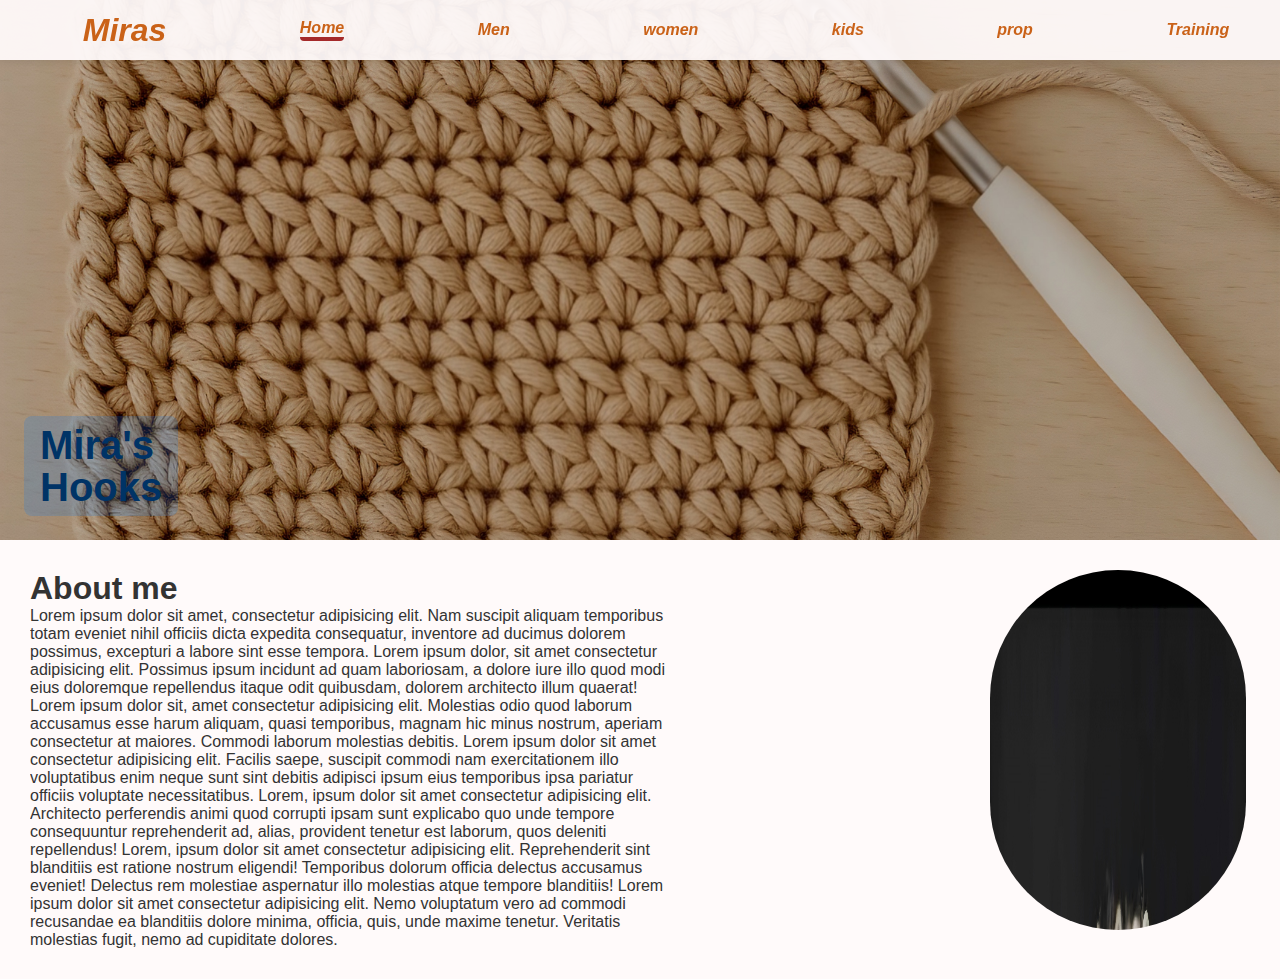
<file: index.html>
<!DOCTYPE html>
<html lang="en">
<head>
    <meta charset="UTF-8">
    <meta name="viewport" content="width=device-width, initial-scale=1.0">
    <title>Mira's Hooks</title>
    <link rel="stylesheet" href="style.css">
     <link rel="shortcut icon" href="/image/hook.jpg" type="image/x-icon">
    <link rel="preload" as="image" href="/image/IMG-20251015-WA0004(1)(1).jpg">
</head>
<body>
<nav class="miras">
    <h1>Miras </h1>
   <a href="/index.html"><li class="active">Home</li></a>
   <a href="/men.html"><li>Men</li></a>
   <a href="/women.html"><li>women</li></a>
    <a href="/kids.html"><li>kids</li></a>
    <a href="#"><li>prop</li></a>
    <a href="#"><li>Training</li></a>
</nav>

<!-- Hamburger menu for mobile -->
<button class="hamburger" onclick="toggleMenu()">☰</button>

<!-- Side navigation -->
<div class="side-nav" id="sideNav">
    <a href="/index.html">Home</a>
    <a href="/men.html">Men</a>
    <a href="/women.html">Women</a>
    <a href="/kids.html">Kids</a>
    <a href="#">Props</a>
    <a href="#">Training</a>
</div>

<!-- Overlay for closing menu -->
<div class="overlay" id="overlay" onclick="closeMenu()"></div>
<header class="hero">
    <img loading="lazy" decoding="async" class="hero-img" src="/image/IMG-20251015-WA0004(1)(1).jpg" alt="Mira's Hooks hero" width="4242" height="2828">
    <div class="hero-title">
        <h1>Mira's<br>Hooks</h1>
        <a href="#about"><button class="boy">Learn more</button></a>
    </div>
</header>

<main id="about">
    <div class="kjd">
    <h1>About me</h1>
    <p>Lorem ipsum dolor sit amet, consectetur adipisicing elit. Nam suscipit aliquam temporibus totam eveniet nihil officiis dicta expedita consequatur, inventore ad ducimus dolorem possimus, excepturi a labore sint esse tempora. Lorem ipsum dolor, sit amet consectetur adipisicing elit. Possimus ipsum incidunt ad quam laboriosam, a dolore iure illo quod modi eius doloremque repellendus itaque odit quibusdam, dolorem architecto illum quaerat! Lorem ipsum dolor sit, amet consectetur adipisicing elit. Molestias odio quod laborum accusamus esse harum aliquam, quasi temporibus, magnam hic minus nostrum, aperiam consectetur at maiores. Commodi laborum molestias debitis. Lorem ipsum dolor sit amet consectetur adipisicing elit. Facilis saepe, suscipit commodi nam exercitationem illo voluptatibus enim neque sunt sint debitis adipisci ipsum eius temporibus ipsa pariatur officiis voluptate necessitatibus. Lorem, ipsum dolor sit amet consectetur adipisicing elit. Architecto perferendis animi quod corrupti ipsam sunt explicabo quo unde tempore consequuntur reprehenderit ad, alias, provident tenetur est laborum, quos deleniti repellendus! Lorem, ipsum dolor sit amet consectetur adipisicing elit. Reprehenderit sint blanditiis est ratione nostrum eligendi! Temporibus dolorum officia delectus accusamus eveniet! Delectus rem molestiae aspernatur illo molestias atque tempore blanditiis! Lorem ipsum dolor sit amet consectetur adipisicing elit. Nemo voluptatum vero ad commodi recusandae ea blanditiis dolore minima, officia, quis, unde maxime tenetur. Veritatis molestias fugit, nemo ad cupiditate dolores.</p>
    </div>
    <div class="lop" style="overflow: hidden;"> <img loading="lazy" decoding="async" src="/image/IMG-20251103-WA0000.jpg" alt="About image" width="100%" style="margin-top: -30px;" height="4320"> </div>
</main>

<script>
function toggleMenu() {
    const sideNav = document.getElementById('sideNav');
    const overlay = document.getElementById('overlay');
    sideNav.classList.toggle('open');
    overlay.classList.toggle('active');
}

function closeMenu() {
    const sideNav = document.getElementById('sideNav');
    const overlay = document.getElementById('overlay');
    sideNav.classList.remove('open');
    overlay.classList.remove('active');
}
</script>

</body>
</html>
</file>
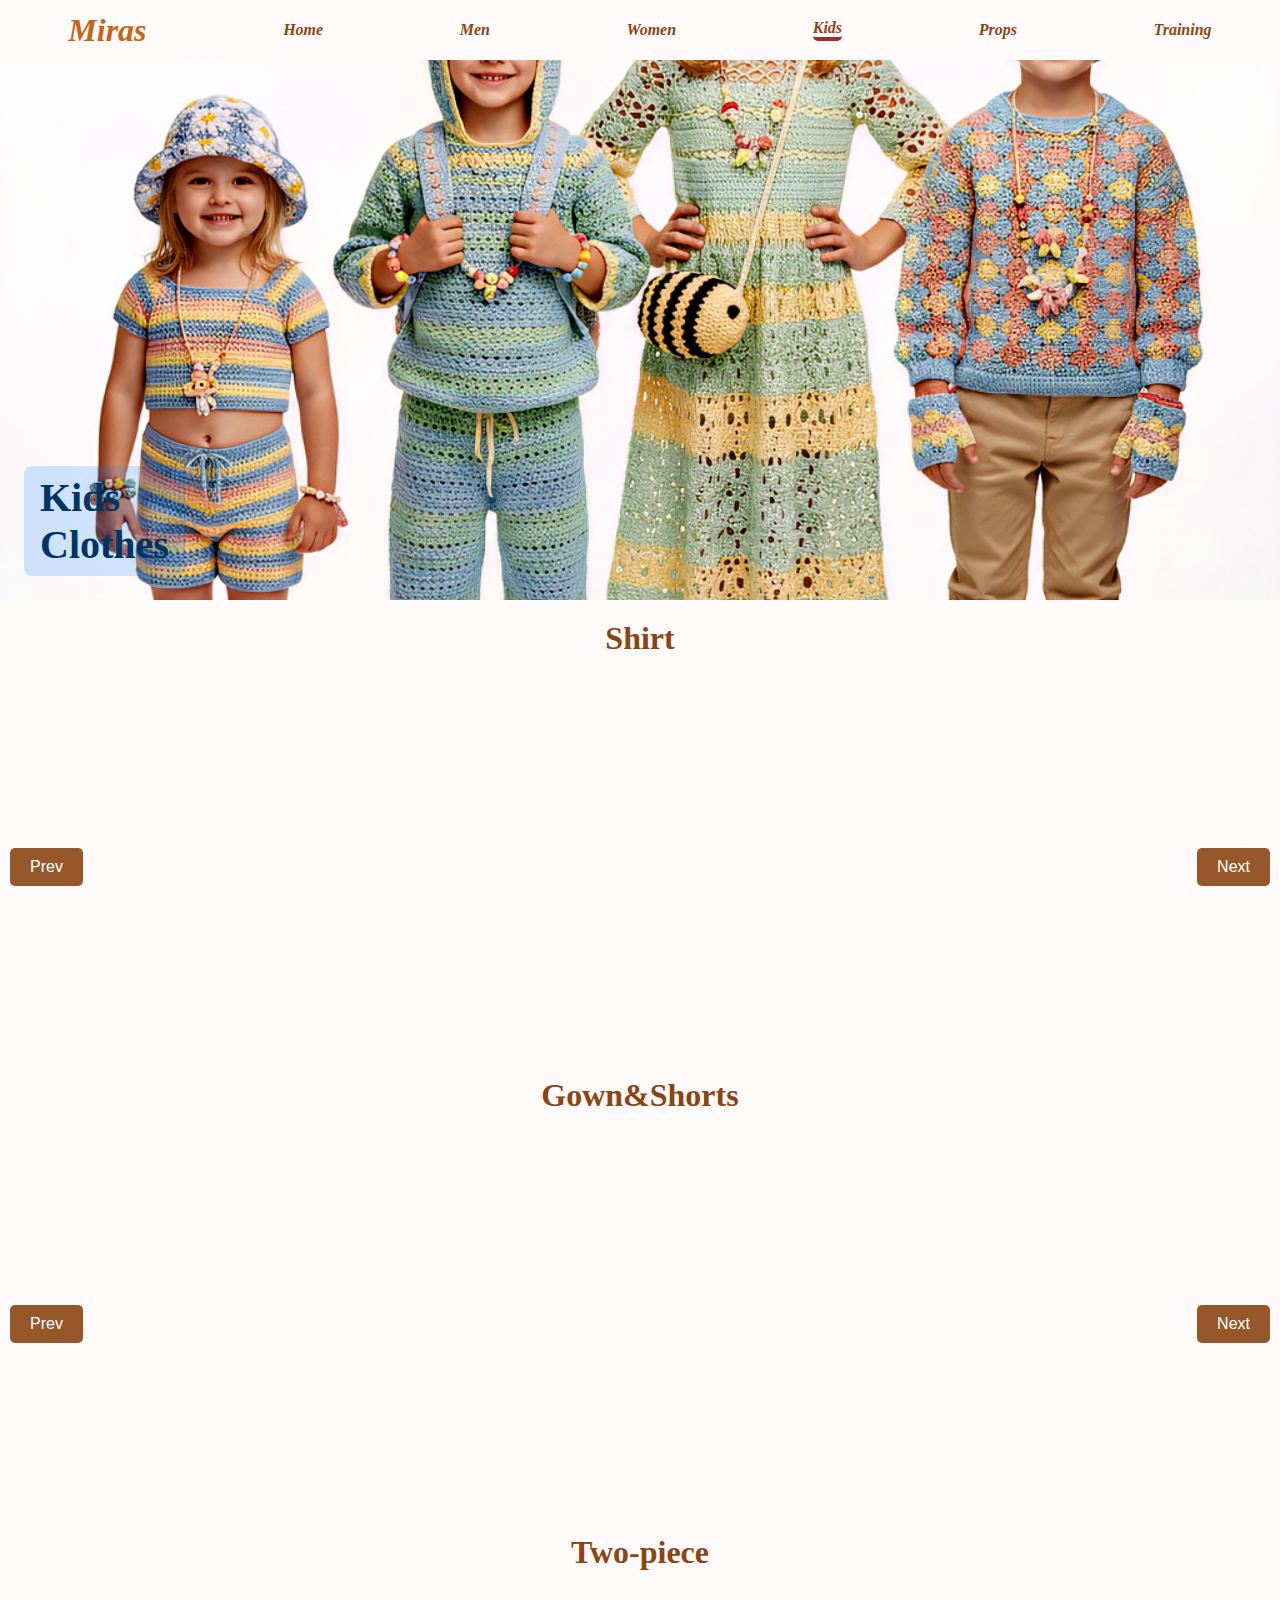
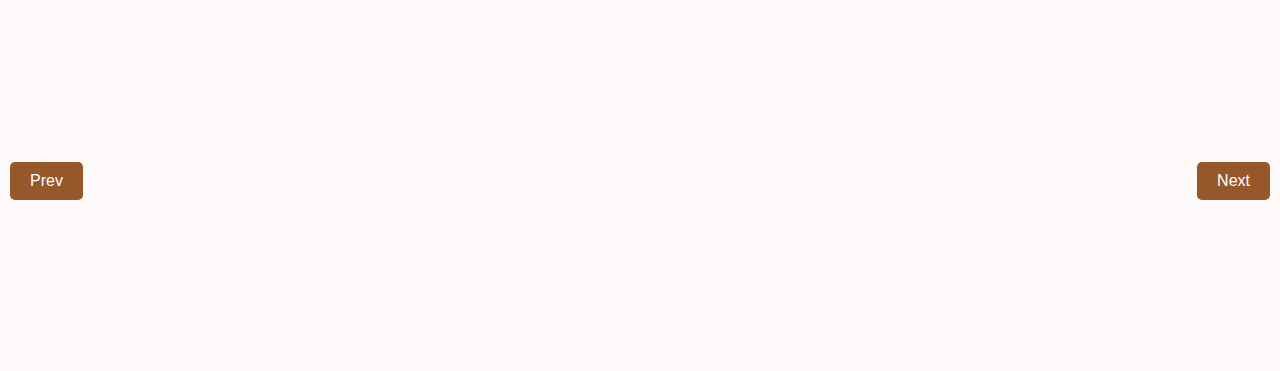
<file: kids.html>
<!DOCTYPE html>
<html lang="en">
<head>
    <meta charset="UTF-8">
    <meta name="viewport" content="width=device-width, initial-scale=1.0">
    <title>Document</title>
    <link rel="stylesheet" href="kids.css">
    <link rel="preload" as="image" href="/image/kids/1763145765250.jpg">
</head>
<body>
   <nav class="miras">
    <h1>Miras</h1>
    <a href="/index.html"><li>Home</li></a>
    <a href="/men.html"><li>Men</li></a>
    <a href="/women.html"><li>Women</li></a>
    <a href="/kids.html"><li class="active">Kids</li></a>
    <a href="#"><li>Props</li></a>
    <a href="#"><li>Training</li></a>
</nav>

<!-- Hamburger menu for mobile -->
<button class="hamburger" onclick="toggleMenu()">☰</button>

<!-- Side navigation -->
<div class="side-nav" id="sideNav">
    <a href="/index.html">Home</a>
    <a href="/men.html">Men</a>
    <a href="/women.html">Women</a>
    <a href="/kids.html">Kids</a>
    <a href="#">Props</a>
    <a href="#">Training</a>
</div>

<!-- Overlay for closing menu -->
<div class="overlay" id="overlay" onclick="closeMenu()"></div>

    <header class="hero">
        <img loading="lazy" decoding="async" class="hero-img" src="/image/kids/1763145765250.jpg" alt="Kids clothes hero image" width="3072" height="2379">
        <div class="hero-title"><h1>Kids<br>Clothes</h1></div>
    </header>
    <main>
    <section id="shirt" class="category">
        <h2>Shirt</h2>
        <div class="slider-container">
            <button class="prev">Prev</button>
            <button class="next">Next</button>
            <div class="boxes">
                <div class="box"><img loading="lazy" decoding="async" src="/image/kids/IMG_5036.jpg"     alt="Kids shirt 1" width="736" height="496"><p>Shirt 1 <br>price: 50 $</p></div>
                <div class="box"><img loading="lazy" decoding="async" src="/image/kids/IMG_5055.JPG.jpg" alt="Kids shirt 2" width="736" height="854"><p>Shirt 2 <br>price: 50 $</p></div>
                <div class="box"><img loading="lazy" decoding="async" src="/image/kids/IMG_5054.JPG.jpg" alt="Kids shirt 3" width="736" height="920"><p>Shirt 3 <br>price: 50 $</p></div>
                <div class="box"><img loading="lazy" decoding="async" src="/image/kids/IMG_5044.jpg"     alt="Kids shirt 4" width="736" height="545"><p>Shirt 4 <br>price: 50 $</p></div>
                <div class="box"><img loading="lazy" decoding="async" src="[data-uri]" alt="placeholder image" width="1" height="1"><p>Shirt 5 <br>price: 50 $</p></div>
            </div>
        </div>
    </section>

    <section id="Gown&shorts" class="category">
        <h2>Gown&Shorts</h2>
        <div class="slider-container">
            <button class="prev">Prev</button>
            <button class="next">Next</button>
            <div class="boxes">
                <div class="box"><img src="/image/kids/IMG_4768.jpg"     alt="Gown&shorts 1" loading="lazy" decoding="async" width="707" height="1135"><p>Gown&shorts 1 <br>price: 50 $</p></div>
                <div class="box"><img src="/image/kids/IMG_5049.JPG.jpg" alt="Gown&shorts 2" loading="lazy" decoding="async" width="736" height="1104"><p>Gown&shorts 2 <br>price: 50 $</p></div>
                <div class="box"><img src="/image/kids/IMG_5037.JPG.jpg" alt="Gown&shorts 3" loading="lazy" decoding="async" width="736" height="736"><p>Gown&shorts 3 <br>price: 50 $</p></div>
                <div class="box"><img src="/image/kids/IMG_5047.JPG.jpg" alt="Gown&shorts 4" loading="lazy" decoding="async" width="736" height="981"><p>Gown&shorts 4 <br>price: 50 $</p></div>
                <div class="box"><img src="/image/kids/IMG_4767.jpg"     alt="Gown&shorts 5" loading="lazy" decoding="async" width="828" height="452"><p>Gown&shorts 5 <br>price: 50 $</p></div>
                <div class="box"><img src="/image/kids/IMG_5044 2.jpg"   alt="Gown&shorts 6" loading="lazy" decoding="async" width="621" height="554"><p>Gown&shorts 6 <br>price: 50 $</p></div>
                <div class="box"><img src="/image/kids/IMG_5042.JPG.jpg" alt="Gown&shorts 7" loading="lazy" decoding="async" width="736" height="1104"><p>Gown&shorts 7 <br>price: 50 $</p></div>
                <div class="box"><img src="/image/kids/IMG_5056.JPG.jpg" alt="Gown&shorts 8" loading="lazy" decoding="async" width="736" height="981"><p>Gown&shorts 8 <br>price: 50 $</p></div>
            </div>
        </div>
    </section>

    <section id="Two-Piece" class="category">
        <h2>Two-piece</h2>
        <div class="slider-container">
            <button class="prev">Prev</button>
            <button class="next">Next</button>
            <div class="boxes">
                <div class="box"><img src="/image/kids/IMG_5041.JPG.jpg" alt="Two-piece 1" loading="lazy" decoding="async" width="736" height="736"><p>Two-piece 1 <br>price: 50 $</p></div>
                <div class="box"><img src="/image/kids/IMG_5042.JPG.jpg" alt="Two-piece 2" loading="lazy" decoding="async" width="736" height="1104"><p>Two-piece 2 <br>price: 50 $</p></div>
                <div class="box"><img src="/image/kids/IMG_5053.JPG.jpg" alt="Two-piece 3" loading="lazy" decoding="async" width="736" height="981"><p>Two-piece 3 <br>price: 50 $</p></div>
                <div class="box"><img src="/image/kids/IMG_5050.JPG.jpg" alt="Two-piece 4" loading="lazy" decoding="async" width="474" height="495"><p>Two-piece 4 <br>price: 50 $</p></div>
                <div class="box"><img src="/image/kids/IMG_5056.JPG.jpg" alt="Two-piece 5" loading="lazy" decoding="async" width="736" height="981"><p>Two-piece 5 <br>price: 50 $</p></div>
                <div class="box"><img src="/image/kids/IMG_5047.JPG.jpg" alt="Two-piece 6" loading="lazy" decoding="async" width="736" height="981"><p>Two-piece 6 <br>price: 50 $</p></div>
            </div>
        </div>
    </section>
    </section>
    <script>
        document.addEventListener('DOMContentLoaded', function() {
            const sliderContainers = document.querySelectorAll('.slider-container');

            sliderContainers.forEach(container => {
                const boxes = container.querySelector('.boxes');
                const prevBtn = container.querySelector('.prev');
                const nextBtn = container.querySelector('.next');
                const boxWidth = container.querySelector('.box').offsetWidth + 20; // width + margin
                let currentIndex = 0;
                const totalBoxes = boxes.children.length;
                const visibleBoxes = 4; // assuming 4 boxes visible
                const maxIndex = totalBoxes - visibleBoxes;

                nextBtn.addEventListener('click', () => {
                    if (currentIndex < maxIndex) {
                        currentIndex++;
                        boxes.style.transform = `translateX(-${currentIndex * boxWidth}px)`;
                    }
                });

                prevBtn.addEventListener('click', () => {
                    if (currentIndex > 0) {
                        currentIndex--;
                        boxes.style.transform = `translateX(-${currentIndex * boxWidth}px)`;
                    }
                });
            });
        });
    </script>

<script>
function toggleMenu() {
    const sideNav = document.getElementById('sideNav');
    const overlay = document.getElementById('overlay');
    sideNav.classList.toggle('open');
    overlay.classList.toggle('active');
}

function closeMenu() {
    const sideNav = document.getElementById('sideNav');
    const overlay = document.getElementById('overlay');
    sideNav.classList.remove('open');
    overlay.classList.remove('active');
}
</script>

</body>
</html>
</file>
<file: style.css>
*{
    margin: 0;
    padding: 0;
    text-decoration: none;
    overflow-x: hidden;
}

html {
    scroll-behavior: smooth;
}
 body{
    background-color: snow;
    font-family: -apple-system, BlinkMacSystemFont, 'Segoe UI', Roboto, 'Helvetica Neue', Arial;
    color: #333;
 }

li{
    color: #ca6218;
}

.miras{
    z-index: 999;
    position: fixed;
    background-color: rgba(255, 250, 250, 0.95);
    justify-content: space-around;
    align-items: center;
    list-style: none;
    display: flex;
    width: 100%;
    height: 60px;
    top: 0;
    left: 0;
    padding: 0 1rem;
    font-style: italic;
    font-weight: 700;
    color: brown;
    box-shadow: 0 2px 8px rgba(0,0,0,0.08);
}

@keyframes klo {
    100%{
        transform: translateY(50px);
    }
}

.miras h1 {
    color: #ca6218;
}

.miras li:hover{
    cursor: pointer;
    color: #8b4513;
}

.img{
    width: 100%;
    height: 94vh;
    background-image: url('IMG-20251015-WA0004.jpg');
    background-size: cover;
    background-position: center;
}

/* Hero section (used across pages) */
.hero{
    position: relative;
    width: 100%;
    height: 60vh;
    overflow: hidden;
}
.hero-img{
    width: 100%;
    height: 100%;
    object-fit: cover;
    display: block;
}
.hero-title{
    position: absolute;
    left: 1.5rem;
    bottom: 1.5rem;
    z-index: 10;
    background: rgba(0, 123, 255, 0.18);
    color: #003366;
    padding: 0.5rem 1rem;
    border-radius: 8px;
}
.hero-title h1{
    margin: 0;
    font-size: 2.5rem;
    line-height: 1.05;
}

.slider-container {
    overflow: hidden;
    width: 100%;
    position: relative;
    margin: 0 auto;
}

.boxes {
    display: flex;
    width: calc(200px * 5); /* 5 boxes total */
    transition: transform 0.5s ease;
}

.box {
    border-radius: 5px;
    margin: 10px;
    width: calc(25vw - 20px); /* 4 boxes visible: 25% each minus margin */
    height: 40vh;
    background-color: rgba(160, 82, 45, 0.8); /* Semi-transparent sienna brown for theme */
    flex-shrink: 0;
    display: flex;
    flex-direction: column;
    align-items: center;
    justify-content: center;
    transition: transform 0.3s ease, opacity 0.3s ease;
    cursor: pointer;
    position: relative;
    overflow: hidden;
    animation: expand 1s ease-out forwards;
    transform: scale(0.8);
    opacity: 0;
}

@keyframes expand {
    0% {
        transform: scale(0.8);
        opacity: 0;
    }
    100% {
        transform: scale(1);
        opacity: 1;
    }
}

.box img {
    width: 100%;
    height: 80%;
    object-fit: cover;
    border-radius: 5px 5px 0 0;
}

.box p {
    opacity: 0;
    transition: opacity 0.3s ease;
    text-align: center;
    font-weight: bold;
    color: white;
    background-color: rgba(0, 0, 0, 0.7);
    width: 100%;
    padding: 10px 0;
    margin: 0;
    position: absolute;
    bottom: 0;
}

.box:hover {
    transform: scale(1.1);
}

.box:hover p {
    opacity: 1;
}

.category h2 {
    text-align: center;
    margin: 20px 0;
    font-size: 2em;
    color: #8b4513; /* Saddlebrown for consistency */
}

.prev, .next {
    position: absolute;
    top: 50%;
    transform: translateY(-50%);
    background-color: rgba(139, 69, 19, 0.9); /* Semi-transparent saddlebrown for consistency */
    color: white;
    border: none;
    padding: 10px 20px;
    cursor: pointer;
    font-size: 1em;
    border-radius: 5px;
    z-index: 10;
}

.prev {
    left: 10px;
}

.next {
    right: 10px;
}

.prev:hover, .next:hover {
    background-color: rgba(160, 82, 45, 0.9); /* Sienna brown on hover for smooth transition */
}

.text{
position: absolute;
top: 23rem;
left: -19rem;
font-size: 8rem;
color: aliceblue;
animation: slide 1s forwards;
}

@keyframes slide {
    100%{
        transform: translateX(38rem);
    }
}
.cooked{
position: absolute;    
top: 30rem ;
right: -9rem;
font-size: 10rem;
color: aliceblue;
animation: slides 1s forwards;
}

@keyframes slides {
    100%{
        transform: translateX(-45rem);
    }
}
.boy{
position: absolute;
top: 40rem;
right: 37rem;
background-color: rgb(244, 209, 157);
width: 10rem;
height: 3rem;
border-radius: 5px;
animation: pop 0.5s infinite;
}

@keyframes pop {
    100%{
        scale: 1.1;
    }
}

.boy:hover{
scale: 1.1;
cursor: pointer;
}

.active{
  border-bottom: solid 4px brown;
  border-radius: 4px;
}

#about{
    display: flex;
    padding: 30px;
    width: 100%;
    gap: 20rem;
}
.lop{
    width: 20vw;
    height: 40vh;
    border: brown 1px;
    border-radius: 200px;
    background-color: #ca6218;
}

.kjd{
    width: 50%;
}

/* Tablet styles */
@media screen and (max-width: 768px) {
    .miras {
        height: 70px;
        font-size: 0.9em;
    }

    .text {
        font-size: 6rem;
        top: 15rem;
        left: -15rem;
    }

    .cooked {
        font-size: 8rem;
        top: 25rem;
        right: -6rem;
    }

    .boy {
        top: 35rem;
        right: 30rem;
        width: 8rem;
        height: 2.5rem;
    }

    #about {
        gap: 15rem;
        padding: 20px;
    }

    .lop {
        width: 15vw;
        height: 30vh;
    }

    .kjd {
        width: 60%;
    }
}

/* Hide mobile elements on desktop */
.hamburger {
    display: none;
}

.side-nav {
    display: none;
}

.overlay {
    display: none;
}

/* Mobile styles */
@media screen and (max-width: 480px) {
    .miras {
        display: none;
    }

    .miras h1 {
        margin-bottom: 10px;
    }

    .hero{ height: 40vh; }
    .hero-title h1{ font-size: 1.8rem; }

    @keyframes slide {
        100% {
            transform: translateX(-50%);
        }
    }

    .cooked {
        font-size: 4rem;
        position: absolute;
        top: 17%;
        left: 50%;
        transform: translateX(-50%);
        text-align: center;
        animation: mop 3s forwards;
    }

    @keyframes mop {
        100% {
            transform: translateX(-50%);
        }
    }

    .boy {
        position: absolute;
        top: 30%;
        left: 50%;
        transform: translateX(-50%);
        background-color: rgb(244, 209, 157);
        width: 30%;
        height: 4%;
        border-radius: 5px;
        animation: pop 0.5s infinite;
    }

    #about {
        flex-direction: column;
        width: 100%;
        gap: 2rem;
        padding: 20px;
    }

    .lop {
        width: 80vw;
        height: 30vh;
    }

    .kjd {
        width: 100%;
    }

    .kjd h1 {
        font-size: 1.5em;
    }

    .kjd p {
        font-size: 0.9em;
    }

    /* Hamburger menu */
    .hamburger {
        display: block;
        position: absolute;
        top: 10px;
        right: 10px;
        background: rgba(255, 255, 255, 0.8);
        border: 1px solid brown;
        padding: 5px;
        font-size: 2rem;
        cursor: pointer;
        color: brown;
        z-index: 1000;
    }

    .side-nav {
        position: fixed;
        top: 0;
        right: -300px;
        width: 250px;
        height: 100%;
        background-color: rgba(255, 250, 250, 0.95);
        box-shadow: -2px 0 5px rgba(0,0,0,0.1);
        transition: right 0.3s ease;
        z-index: 999;
        padding: 60px 20px 20px;
        display: flex;
        flex-direction: column;
        gap: 20px;
    }

    .side-nav.open {
        right: 0;
    }

    .side-nav a {
        color: brown;
        text-decoration: none;
        font-size: 1.2rem;
        font-weight: bold;
    }

    .side-nav a:hover {
        color: #8b4513;
    }

    .overlay {
        position: fixed;
        top: 0;
        left: 0;
        width: 100%;
        height: 100%;
        background-color: rgba(0,0,0,0.5);
        display: none;
        z-index: 998;
    }

    .overlay.active {
        display: block;
    }
}
</file>
<file: kids.css>
*{
    margin: 0;
    padding: 0;
    text-decoration: none;
}

html {
    scroll-behavior: smooth;
}
 body{
    background-color: snow;
 }
li{
color: #8b4513;
}

.miras{
    justify-content: space-around;
    align-items: center;
    list-style: none;
    display: flex;
    width: 100%;
    height: 60px;
    font-style: italic;
    font-weight: bolder;
    color: brown;
    box-shadow: 0 2px 5px rgba(0,0,0,0.1);    
}


.miras h1 {
    color: #ca6218;
}

.miras li:hover{
    scale: 1.1;
    cursor: pointer;
}

.img{
    width: 100%;
    height: 94vh;
    background-image: url('IMG-20251015-WA0004.jpg');
    background-size: cover;
    background-position: center;
}

.slider-container {
    overflow: hidden;
    width: 100%;
    position: relative;
    margin: 0 auto;
}

.boxes {
    display: flex;
    width: calc(200px * 5); /* 5 boxes total */
    transition: transform 0.5s ease;
}

.box {
    border-radius: 5px;
    margin: 10px;
    width: calc(25vw - 20px); /* 4 boxes visible: 25% each minus margin */
    height: 40vh;
    background-color: rgba(160, 82, 45, 0.8); /* Semi-transparent sienna brown for theme */
    flex-shrink: 0;
    display: flex;
    flex-direction: column;
    align-items: center;
    justify-content: center;
    transition: transform 0.3s ease, opacity 0.3s ease;
    cursor: pointer;
    position: relative;
    overflow: hidden;
    animation: expand 1s ease-out forwards;
    transform: scale(0.8);
    opacity: 0;
}

@keyframes expand {
    0% {
        transform: scale(0.8);
        opacity: 0;
    }
    100% {
        transform: scale(1);
        opacity: 1;
    }
}

.box img {
    width: 100%;
    height: 80%;
    object-fit: cover;
    border-radius: 5px 5px 0 0;
}

.box p {
    opacity: 0;
    transition: opacity 0.3s ease;
    text-align: center;
    font-weight: bold;
    color: white;
    background-color: rgba(0, 0, 0, 0.7);
    width: 100%;
    padding: 10px 0;
    margin: 0;
    position: absolute;
    bottom: 0;
}

.box:hover {
    transform: scale(1.1);
}

.box:hover p {
    opacity: 1;
}

.category h2 {
    text-align: center;
    margin: 20px 0;
    font-size: 2em;
    color: #8b4513; /* Saddlebrown for consistency */
}

.hamburger{
    display: none;
}

.side-nav{
    display: none;
}

.prev, .next {
    position: absolute;
    top: 50%;
    transform: translateY(-50%);
    background-color: rgba(139, 69, 19, 0.9); /* Semi-transparent saddlebrown for consistency */
    color: white;
    border: none;
    padding: 10px 20px;
    cursor: pointer;
    font-size: 1em;
    border-radius: 5px;
    z-index: 10;
}

.prev {
    left: 10px;
}

.next {
    right: 10px;
}

.prev:hover, .next:hover {
    background-color: rgba(160, 82, 45, 0.9); /* Sienna brown on hover for smooth transition */
}

.active{
    border-bottom: solid 4px brown;
    border-radius: 5px;
}
.kid{
    z-index: 2;
    position: absolute;
    top: 10rem;
    font-size: 15rem;
    color: #003366; /* dark blue text */
    background: rgba(0, 123, 255, 0.18); /* transparent blue background */
    padding: 0.5rem 1rem;
    border-radius: 10px;
    animation: slide 1s forwards;
}

.kid-bg {
    position: absolute;
    top: 0;
    left: 0;
    width: 100%;
    height: auto;
    z-index: 0;
    object-fit: cover;
}

/* Hero helper for kids page */
.hero{
    position: relative;
    width: 100%;
    height: 60vh;
    overflow: hidden;
}
.hero-img{
    width: 100%;
    height: 100%;
    object-fit: cover;
}
.hero-title{
    position: absolute;
    left: 1.5rem;
    bottom: 1.5rem;
    z-index: 10;
    background: rgba(0, 123, 255, 0.18);
    color: #003366;
    padding: 0.5rem 1rem;
    border-radius: 8px;
}
.hero-title h1{ margin:0; font-size:2.5rem; }

/* Tablet styles */
@media screen and (max-width: 768px) {
    .miras {
        height: 70px;
        font-size: 0.9em;
    }

    .kid {
        font-size: 10rem;
        top: 8rem;
    }

    .box {
        width: calc(33vw - 20px); /* 3 boxes visible on tablet */
        height: 35vh;
    }

    .category h2 {
        font-size: 1.5em;
    }

    .prev, .next {
        padding: 8px 15px;
        font-size: 0.9em;
    }
}

/* Mobile styles */
@media screen and (max-width: 480px) {
    .miras {
        display: none;
    }

    .hamburger {
        display: block;
        position: absolute;
        top: 10px;
        right: 10px;
        background: rgba(255, 255, 255, 0.8);
        border: 1px solid brown;
        padding: 5px;
        font-size: 2rem;
        cursor: pointer;
        color: brown;
        z-index: 1000;
    }

    .side-nav {
        position: fixed;
        top: 0;
        right: -300px;
        width: 250px;
        height: 100%;
        background-color: rgba(255, 250, 250, 0.95);
        box-shadow: -2px 0 5px rgba(0,0,0,0.1);
        transition: right 0.3s ease;
        z-index: 999;
        padding: 60px 20px 20px;
        display: flex;
        flex-direction: column;
        gap: 20px;
    }

    .side-nav.open {
        right: 0;
    }

    .side-nav a {
        color: brown;
        text-decoration: none;
        font-size: 1.2rem;
        font-weight: bold;
    }

    .side-nav a:hover {
        color: #8b4513;
    }

    .overlay {
        position: fixed;
        top: 0;
        left: 0;
        width: 100%;
        height: 100%;
        background-color: rgba(0,0,0,0.5);
        display: none;
        z-index: 998;
    }

    .overlay.active {
        display: block;
    }

    .kid {
        font-size: 3rem;
        top: 5rem;
        left: 50%;
        transform: translateX(-50%);
        text-align: center;
    }

    .box {
        width: calc(80vw - 20px);
        height: 30vh;
        margin: 10px auto;
    }

    .boxes {
        width: auto;
        flex-direction: column;
    }

    .slider-container {
        overflow: visible;
    }

    .prev, .next {
        display: none;
    }

    .category h2 {
        font-size: 1.2em;
        margin: 15px 0;
    }

    .category {
        margin-top: 400px;
    }
}
</file>
